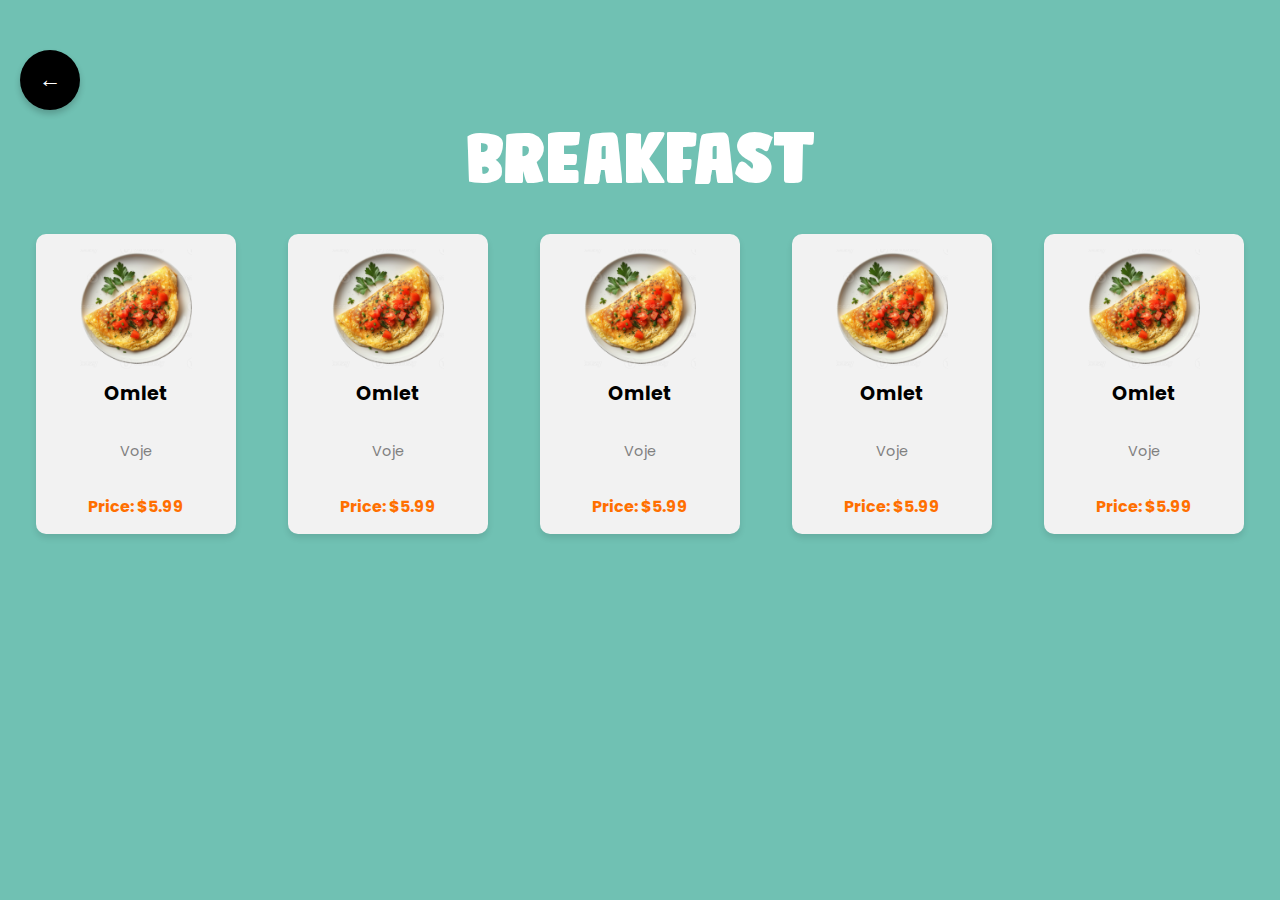
<file: pages/breakfast.html>
<!DOCTYPE html>
<html lang="en">

<head>
    <meta charset="UTF-8">
    <meta name="viewport" content="width=device-width, initial-scale=1.0">
    <title>Menu Grid</title>
    <link href="https://fonts.googleapis.com/css2?family=Poppins:wght@400;600;700&display=swap" rel="stylesheet">
    <link rel="stylesheet" href="/style/breakfast.css">

</head>

<body>
    <section class="menu-grid">
        <a href="/index.html#breakfast" class="back-button">
            <span>&larr;</span>
        </a>

        <h1 class="menu-title">Breakfast</h1>
        <div class="grid-container">
            <div class="grid-item">
                <img src="/assets/omlet.png" alt="Pasta">
                <div class="item-info">
                    <h2>Omlet</h2>
                    <p>Voje</p>
                    <span class="price">Price: $5.99</span>
                </div>
            </div>
            <div class="grid-item">
                <img src="/assets/omlet.png" alt="Pasta">
                <div class="item-info">
                    <h2>Omlet</h2>
                    <p>Voje</p>
                    <span class="price">Price: $5.99</span>
                </div>
            </div>
            <div class="grid-item">
                <img src="/assets/omlet.png" alt="Pasta">
                <div class="item-info">
                    <h2>Omlet</h2>
                    <p>Voje</p>
                    <span class="price">Price: $5.99</span>
                </div>
            </div>
            <div class="grid-item">
                <img src="/assets/omlet.png" alt="Pasta">
                <div class="item-info">
                    <h2>Omlet</h2>
                    <p>Voje</p>
                    <span class="price">Price: $5.99</span>
                </div>
            </div>
            <div class="grid-item">
                <img src="/assets/omlet.png" alt="Pasta">
                <div class="item-info">
                    <h2>Omlet</h2>
                    <p>Voje</p>
                    <span class="price">Price: $5.99</span>
                </div>
            </div>



        </div>
    </section>
</body>

</html>
</file>
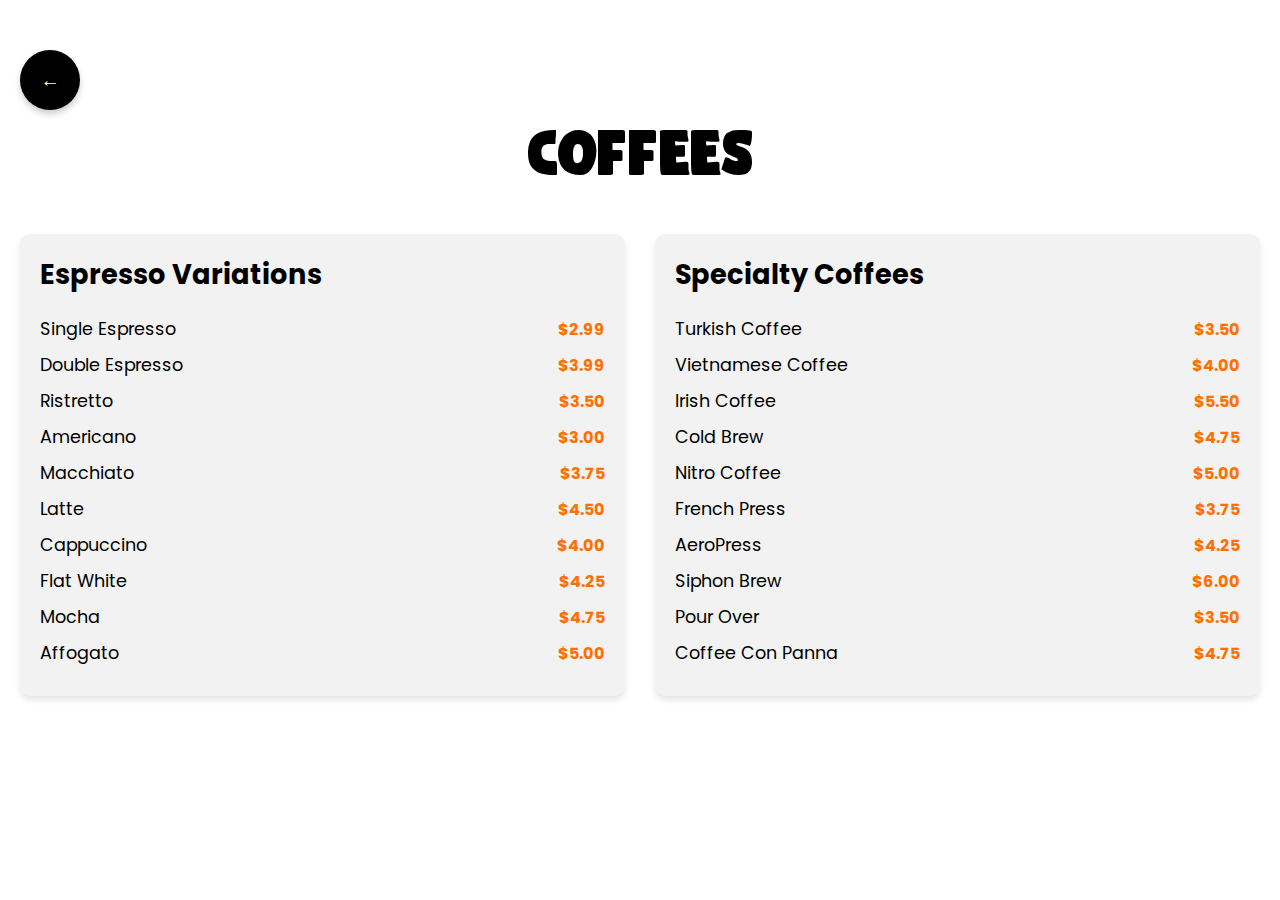
<file: pages/coffees.html>
<!DOCTYPE html>
<html lang="en">

<head>
    <meta charset="UTF-8">
    <meta name="viewport" content="width=device-width, initial-scale=1.0">
    <title>Coffees</title>
    <link href="https://fonts.googleapis.com/css2?family=Poppins:wght@400;600;700&display=swap" rel="stylesheet">
    <link rel="stylesheet" href="/style/coffees.css">
</head>

<body>
    <section class="menu-grid">
        <a href="/index.html#coffees" class="back-button">
            <span>&larr;</span>
        </a>

        <h1 class="menu-title">Coffees</h1>
        <div class="grid-container">
            <div class="grid-item">
                <h2>Espresso Variations</h2>
                <ul>
                    <li>Single Espresso <span class="price">$2.99</span></li>
                    <li>Double Espresso <span class="price">$3.99</span></li>
                    <li>Ristretto <span class="price">$3.50</span></li>
                    <li>Americano <span class="price">$3.00</span></li>
                    <li>Macchiato <span class="price">$3.75</span></li>
                    <li>Latte <span class="price">$4.50</span></li>
                    <li>Cappuccino <span class="price">$4.00</span></li>
                    <li>Flat White <span class="price">$4.25</span></li>
                    <li>Mocha <span class="price">$4.75</span></li>
                    <li>Affogato <span class="price">$5.00</span></li>
                </ul>
            </div>
            <div class="grid-item">
                <h2>Specialty Coffees</h2>
                <ul>
                    <li>Turkish Coffee <span class="price">$3.50</span></li>
                    <li>Vietnamese Coffee <span class="price">$4.00</span></li>
                    <li>Irish Coffee <span class="price">$5.50</span></li>
                    <li>Cold Brew <span class="price">$4.75</span></li>
                    <li>Nitro Coffee <span class="price">$5.00</span></li>
                    <li>French Press <span class="price">$3.75</span></li>
                    <li>AeroPress <span class="price">$4.25</span></li>
                    <li>Siphon Brew <span class="price">$6.00</span></li>
                    <li>Pour Over <span class="price">$3.50</span></li>
                    <li>Coffee Con Panna <span class="price">$4.75</span></li>
                </ul>
            </div>
        </div>
    </section>
</body>

</html>
</file>
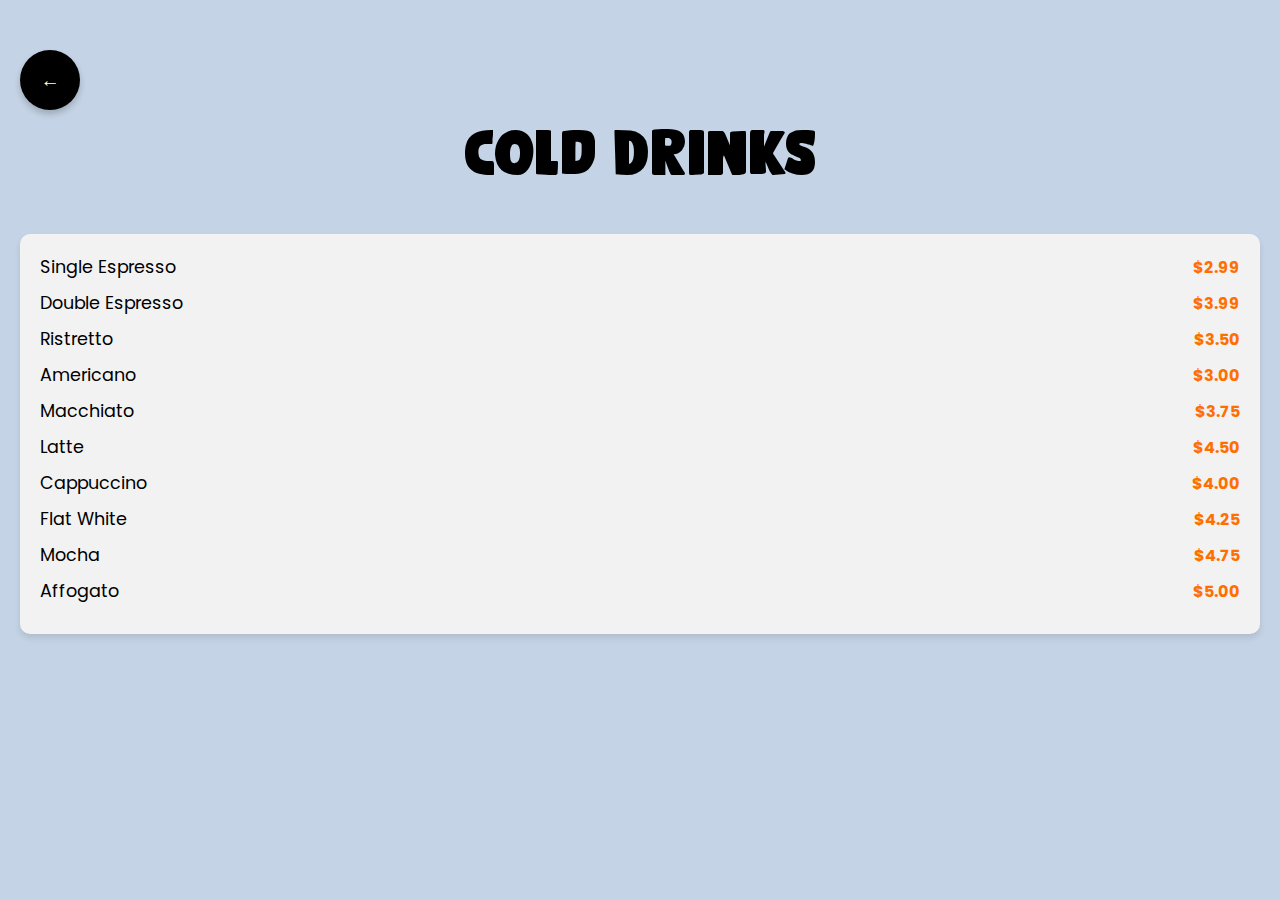
<file: pages/cold-drinks.html>
<!DOCTYPE html>
<html lang="en">

<head>
    <meta charset="UTF-8">
    <meta name="viewport" content="width=device-width, initial-scale=1.0">
    <title>Menu Grid</title>
    <link href="https://fonts.googleapis.com/css2?family=Poppins:wght@400;600;700&display=swap" rel="stylesheet">
    <link rel="stylesheet" href="/style/coffees.css">

</head>

<body style="background-color: #C4D3E5;">
    <section class="menu-grid">
        <a href="/pages/drinks-selection.html" class="back-button">
            <span>&larr;</span>
        </a>

        <h1 class="menu-title">Cold Drinks</h1>
        <div class="grid-container">
            <div class="grid-item">
                <ul>
                    <li>Single Espresso <span class="price">$2.99</span></li>
                    <li>Double Espresso <span class="price">$3.99</span></li>
                    <li>Ristretto <span class="price">$3.50</span></li>
                    <li>Americano <span class="price">$3.00</span></li>
                    <li>Macchiato <span class="price">$3.75</span></li>
                    <li>Latte <span class="price">$4.50</span></li>
                    <li>Cappuccino <span class="price">$4.00</span></li>
                    <li>Flat White <span class="price">$4.25</span></li>
                    <li>Mocha <span class="price">$4.75</span></li>
                    <li>Affogato <span class="price">$5.00</span></li>
                </ul>
            </div>
        </div>
    </section>
</body>

</html>
</file>
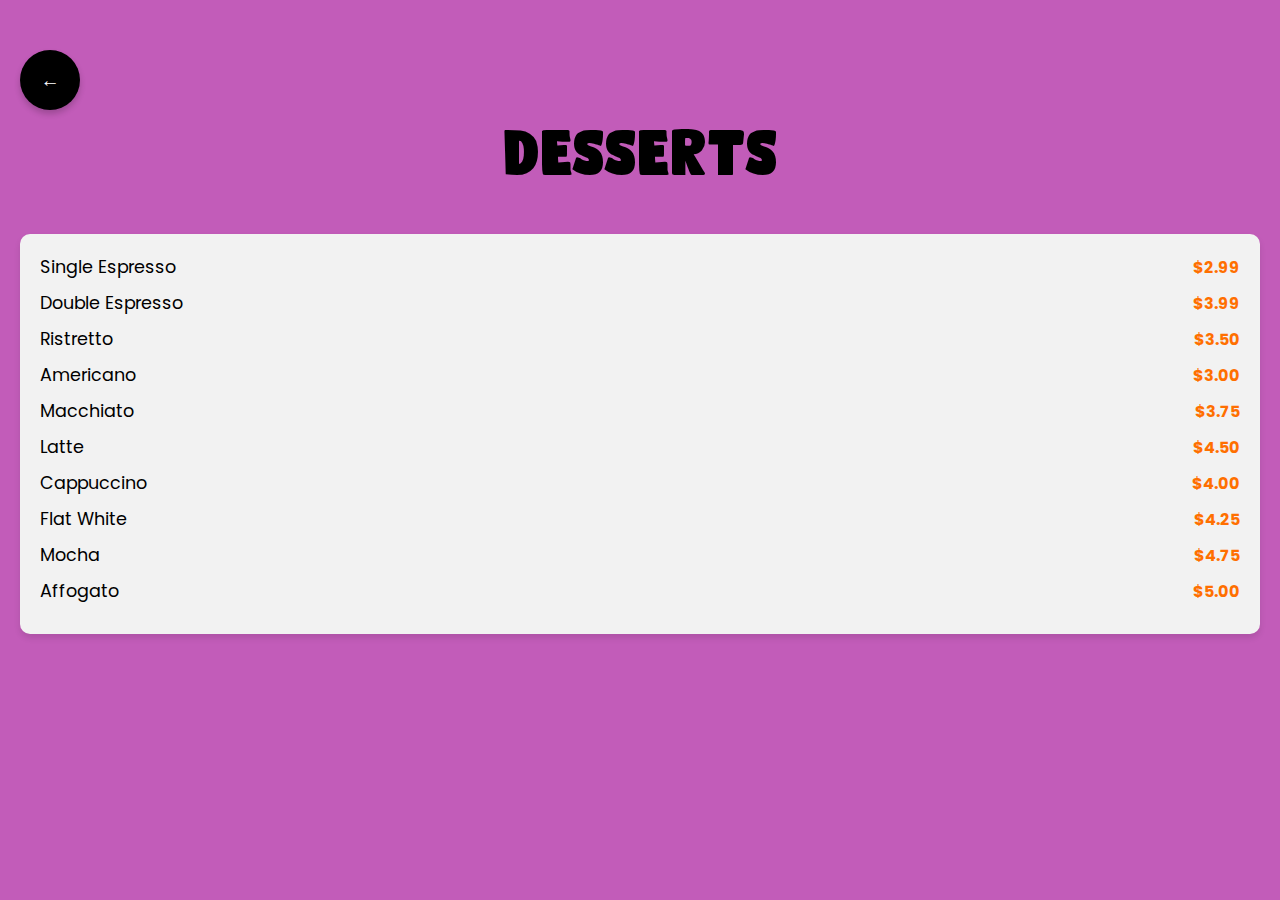
<file: pages/desserts.html>
<!DOCTYPE html>
<html lang="en">

<head>
    <meta charset="UTF-8">
    <meta name="viewport" content="width=device-width, initial-scale=1.0">
    <title>Menu Grid</title>
    <link href="https://fonts.googleapis.com/css2?family=Poppins:wght@400;600;700&display=swap" rel="stylesheet">
    <link rel="stylesheet" href="/style/coffees.css">

</head>

<body style="background-color: #c25cb9;">
    <section class="menu-grid">
        <a href="/index.html#coffees" class="back-button">
            <span>&larr;</span>
        </a>

        <h1 class="menu-title">Desserts</h1>
        <div class="grid-container">
            <div class="grid-item">
                <ul>
                    <li>Single Espresso <span class="price">$2.99</span></li>
                    <li>Double Espresso <span class="price">$3.99</span></li>
                    <li>Ristretto <span class="price">$3.50</span></li>
                    <li>Americano <span class="price">$3.00</span></li>
                    <li>Macchiato <span class="price">$3.75</span></li>
                    <li>Latte <span class="price">$4.50</span></li>
                    <li>Cappuccino <span class="price">$4.00</span></li>
                    <li>Flat White <span class="price">$4.25</span></li>
                    <li>Mocha <span class="price">$4.75</span></li>
                    <li>Affogato <span class="price">$5.00</span></li>
                </ul>
            </div>
        </div>
    </section>
</body>

</html>
</file>
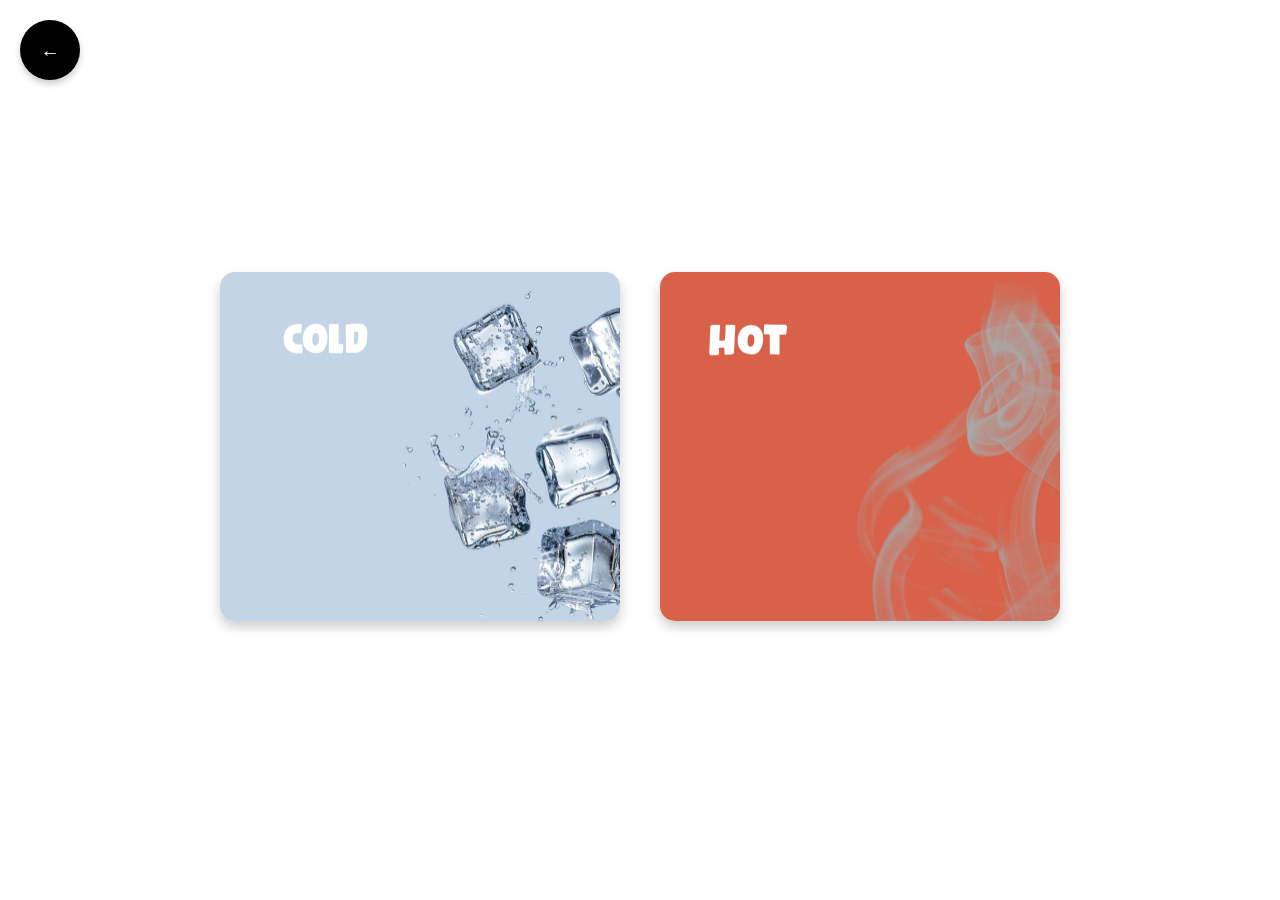
<file: pages/drinks-selection.html>
<!DOCTYPE html>
<html lang="en">

<head>
    <meta charset="UTF-8">
    <meta name="viewport" content="width=device-width, initial-scale=1.0">
    <title>Drinks Selection</title>
    <link href="https://fonts.googleapis.com/css2?family=Poppins:wght@400;600;700&display=swap" rel="stylesheet">
    <link rel="stylesheet" href="/style/selection.css">
</head>

<body>
    <section class="menu-grid">
        <a href="/index.html#drinks" class="back-button">
            <span>&larr;</span>
        </a>
        <div class="grid-container">
            <div class="grid-item">
                <a href="/pages/cold-drinks.html">
                    <img src="/assets/colddrinks.jpg" alt="Cold Drinks">
                </a>
            </div>
            <div class="grid-item">
                <a href="/pages/hot-drinks.html">
                    <img src="/assets/hotdrinks.jpg" alt="Hot Drinks">
                </a>
            </div>
        </div>
    </section>
</body>

</html>
</file>
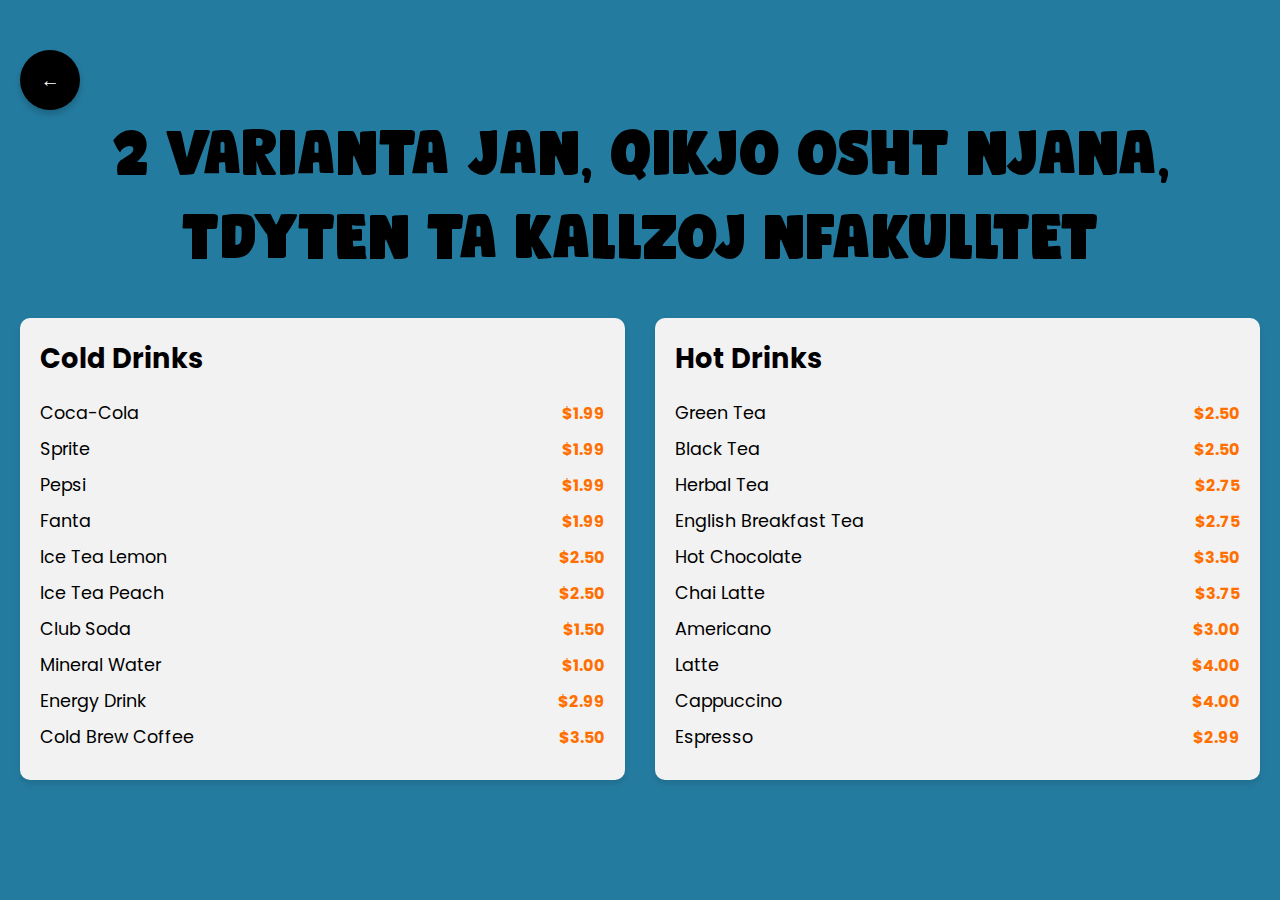
<file: pages/drinks.html>
<!DOCTYPE html>
<html lang="en">

<head>
    <meta charset="UTF-8">
    <meta name="viewport" content="width=device-width, initial-scale=1.0">
    <title>Coffees</title>
    <link href="https://fonts.googleapis.com/css2?family=Poppins:wght@400;600;700&display=swap" rel="stylesheet">
    <link rel="stylesheet" href="/style/drinkss.css">
</head>

<body>
    <section class="menu-grid">
        <a href="/index.html#coffees" class="back-button">
            <span>&larr;</span>
        </a>

        <h1 class="menu-title">2 Varianta jan, qikjo osht njana, tdyten ta kallzoj nfakulltet</h1>
        <div class="grid-container">
            <!-- Cold Drinks Section -->
            <div class="grid-item">
                <h2>Cold Drinks</h2>
                <ul>
                    <li>Coca-Cola <span class="price">$1.99</span></li>
                    <li>Sprite <span class="price">$1.99</span></li>
                    <li>Pepsi <span class="price">$1.99</span></li>
                    <li>Fanta <span class="price">$1.99</span></li>
                    <li>Ice Tea Lemon <span class="price">$2.50</span></li>
                    <li>Ice Tea Peach <span class="price">$2.50</span></li>
                    <li>Club Soda <span class="price">$1.50</span></li>
                    <li>Mineral Water <span class="price">$1.00</span></li>
                    <li>Energy Drink <span class="price">$2.99</span></li>
                    <li>Cold Brew Coffee <span class="price">$3.50</span></li>
                </ul>
            </div>

            <!-- Hot Drinks Section -->
            <div class="grid-item">
                <h2>Hot Drinks</h2>
                <ul>
                    <li>Green Tea <span class="price">$2.50</span></li>
                    <li>Black Tea <span class="price">$2.50</span></li>
                    <li>Herbal Tea <span class="price">$2.75</span></li>
                    <li>English Breakfast Tea <span class="price">$2.75</span></li>
                    <li>Hot Chocolate <span class="price">$3.50</span></li>
                    <li>Chai Latte <span class="price">$3.75</span></li>
                    <li>Americano <span class="price">$3.00</span></li>
                    <li>Latte <span class="price">$4.00</span></li>
                    <li>Cappuccino <span class="price">$4.00</span></li>
                    <li>Espresso <span class="price">$2.99</span></li>
                </ul>
            </div>
        </div>
    </section>
</body>

</html>
</file>
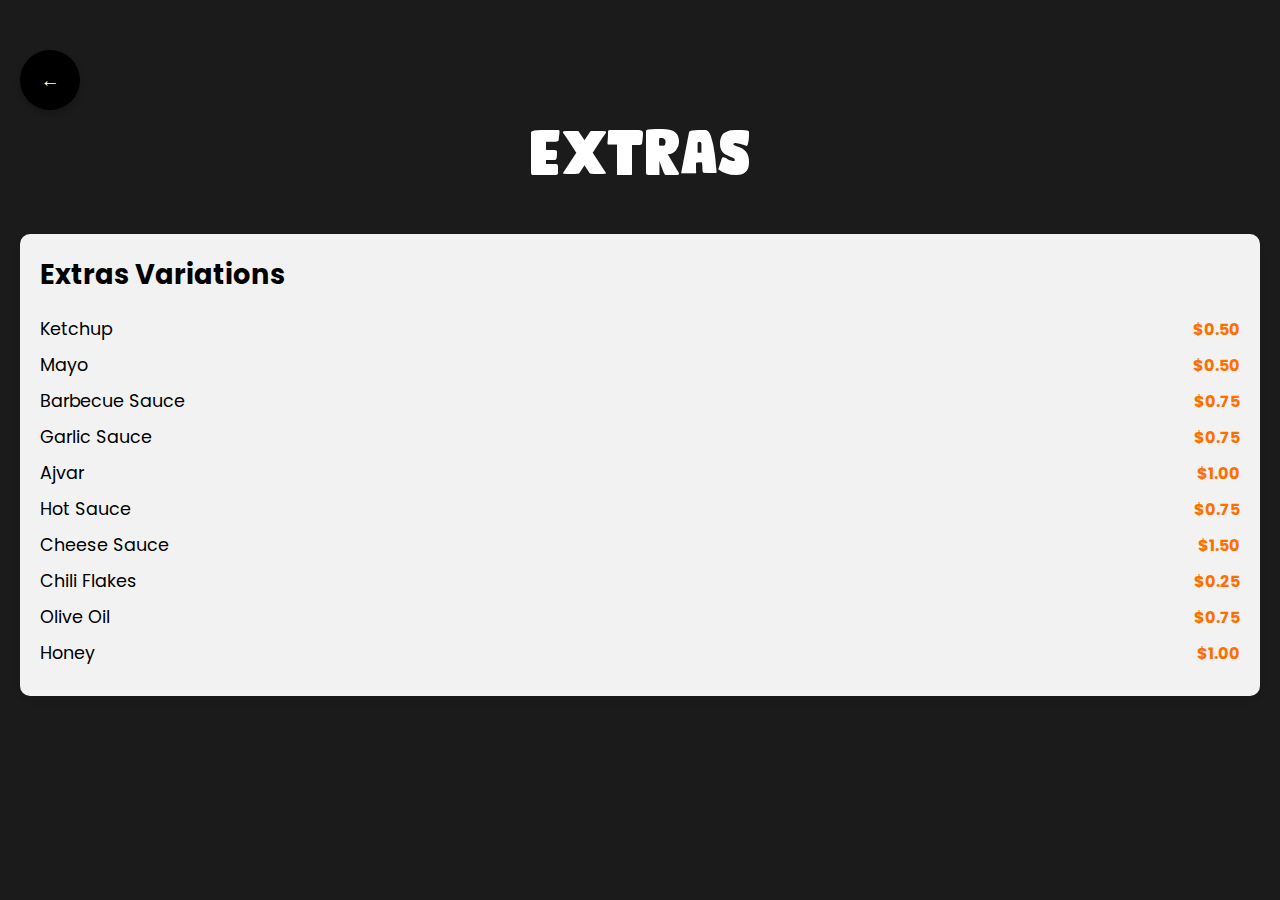
<file: pages/extras.html>
<!DOCTYPE html>
<html lang="en">

<head>
    <meta charset="UTF-8">
    <meta name="viewport" content="width=device-width, initial-scale=1.0">
    <title>Menu Grid</title>
    <link href="https://fonts.googleapis.com/css2?family=Poppins:wght@400;600;700&display=swap" rel="stylesheet">
    <link rel="stylesheet" href="/style/extras.css">

</head>

<body>
    <section class="menu-grid">
        <a href="/index.html#extras" class="back-button">
            <span>&larr;</span>
        </a>

        <h1 class="menu-title">Extras</h1>
        <div class="grid-container">
            <div class="grid-item">
                <h2>Extras Variations</h2>
                <ul>
                    <li>Ketchup <span class="price">$0.50</span></li>
                    <li>Mayo <span class="price">$0.50</span></li>
                    <li>Barbecue Sauce <span class="price">$0.75</span></li>
                    <li>Garlic Sauce <span class="price">$0.75</span></li>
                    <li>Ajvar <span class="price">$1.00</span></li>
                    <li>Hot Sauce <span class="price">$0.75</span></li>
                    <li>Cheese Sauce <span class="price">$1.50</span></li>
                    <li>Chili Flakes <span class="price">$0.25</span></li>
                    <li>Olive Oil <span class="price">$0.75</span></li>
                    <li>Honey <span class="price">$1.00</span></li>
                </ul>
            </div>
        </div>

    </section>
</body>

</html>
</file>
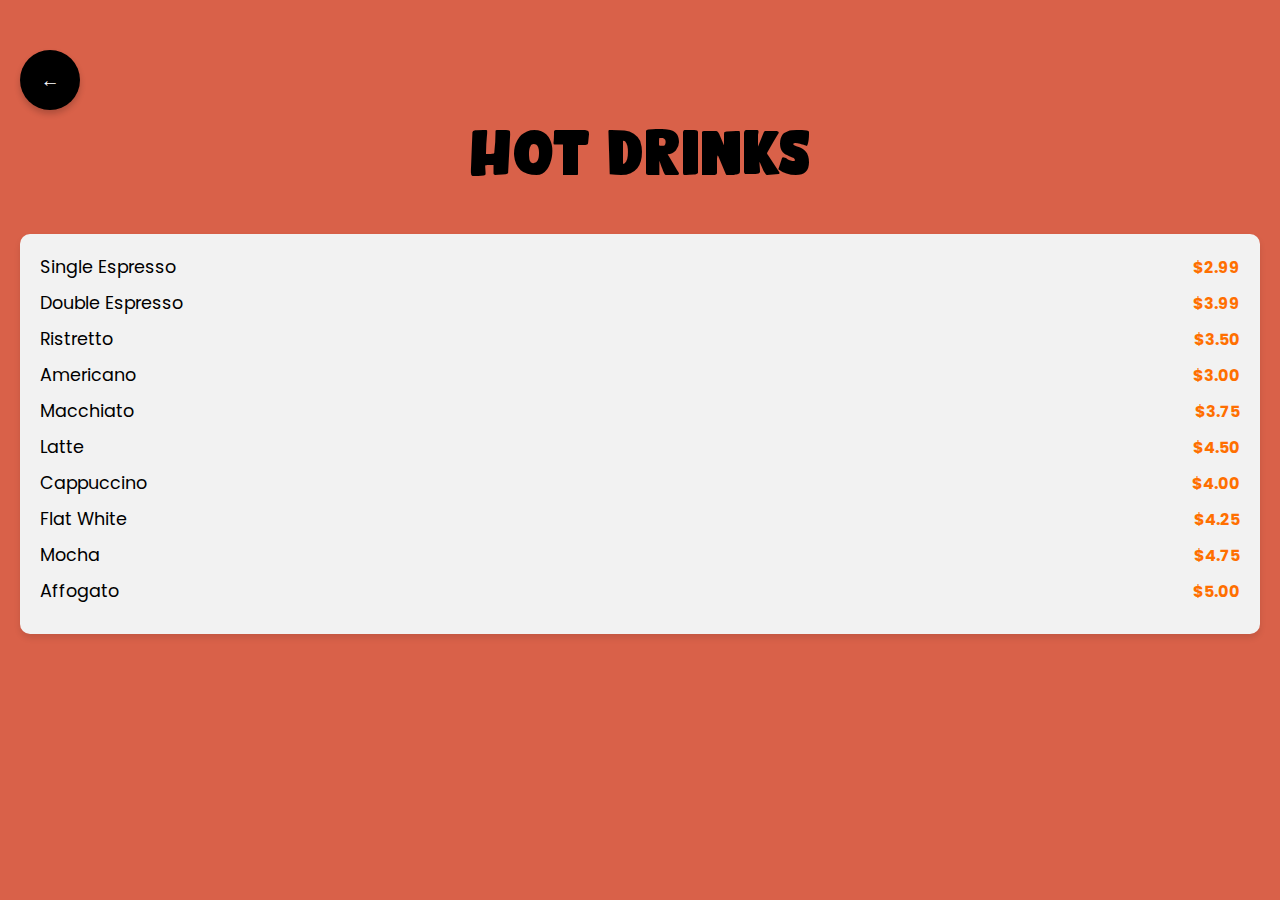
<file: pages/hot-drinks.html>
<!DOCTYPE html>
<html lang="en">

<head>
    <meta charset="UTF-8">
    <meta name="viewport" content="width=device-width, initial-scale=1.0">
    <title>Menu Grid</title>
    <link href="https://fonts.googleapis.com/css2?family=Poppins:wght@400;600;700&display=swap" rel="stylesheet">
    <link rel="stylesheet" href="/style/coffees.css">

</head>

<body style="background-color: #D96149;">
    <section class="menu-grid">
        <a href="/pages/drinks-selection.html" class="back-button">
            <span>&larr;</span>
        </a>

        <h1 class="menu-title">Hot Drinks</h1>
        <div class="grid-container">
            <div class="grid-item">
                <ul>
                    <li>Single Espresso <span class="price">$2.99</span></li>
                    <li>Double Espresso <span class="price">$3.99</span></li>
                    <li>Ristretto <span class="price">$3.50</span></li>
                    <li>Americano <span class="price">$3.00</span></li>
                    <li>Macchiato <span class="price">$3.75</span></li>
                    <li>Latte <span class="price">$4.50</span></li>
                    <li>Cappuccino <span class="price">$4.00</span></li>
                    <li>Flat White <span class="price">$4.25</span></li>
                    <li>Mocha <span class="price">$4.75</span></li>
                    <li>Affogato <span class="price">$5.00</span></li>
                </ul>
            </div>
        </div>
    </section>
</body>

</html>
</file>
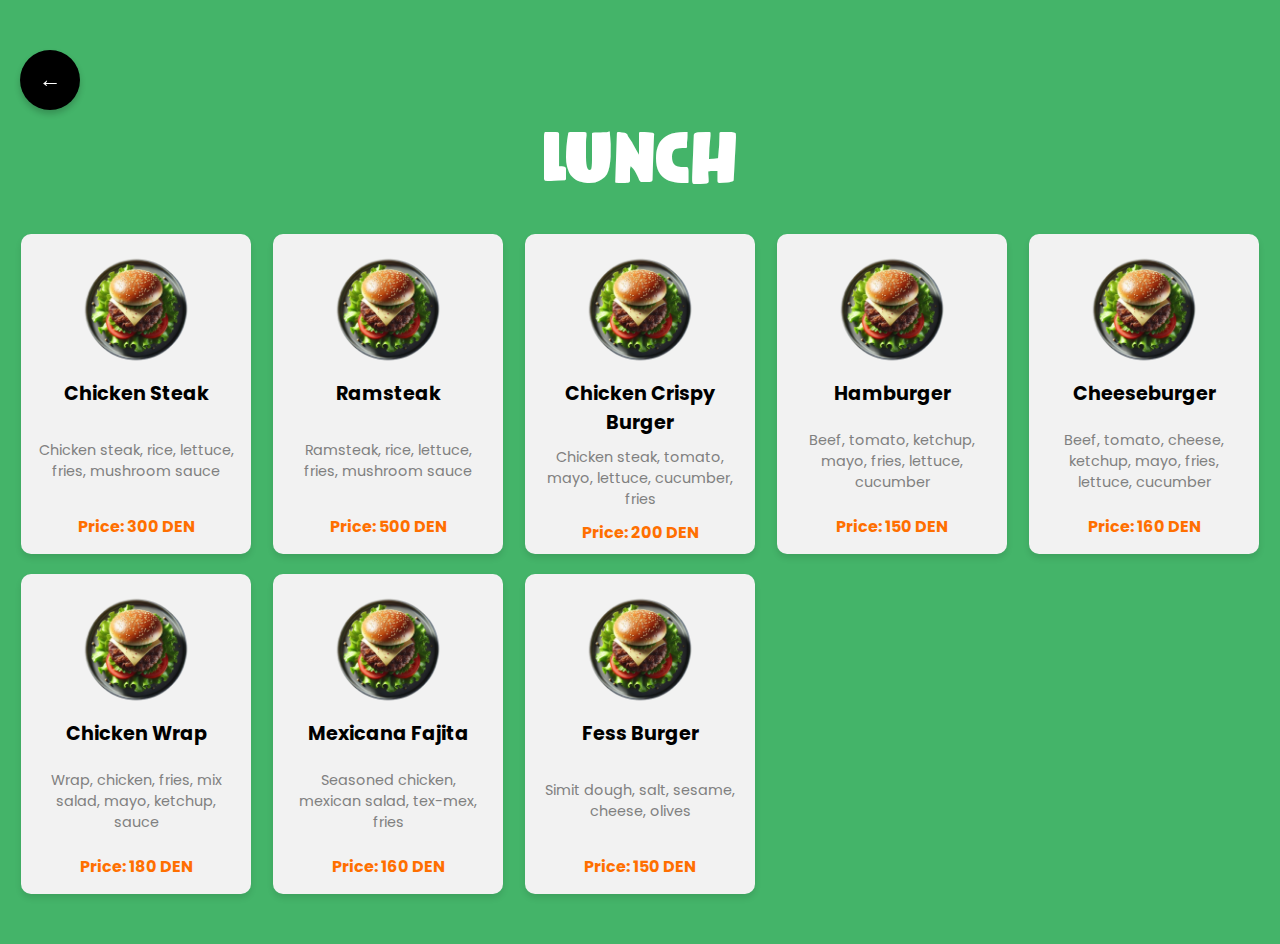
<file: pages/lunch.html>
<!DOCTYPE html>
<html lang="en">

<head>
    <meta charset="UTF-8">
    <meta name="viewport" content="width=device-width, initial-scale=1.0">
    <title>Menu Grid</title>
    <link href="https://fonts.googleapis.com/css2?family=Poppins:wght@400;600;700&display=swap" rel="stylesheet">
    <link rel="stylesheet" href="/style/lunch.css">

</head>

<body>
    <section class="menu-grid">
        <a href="/index.html#lunch" class="back-button">
            <span>&larr;</span>
        </a>
        <h1 class="menu-title">Lunch</h1>
        <div class="grid-container">
            <div class="grid-item">
                <img src="/assets/exburger.png" alt="Pasta">
                <div class="item-info">
                    <h2>Chicken Steak</h2>
                    <p>Chicken steak, rice, lettuce, fries, mushroom sauce</p>
                    <span class="price">Price: 300 DEN</span>
                </div>
            </div>
            <div class="grid-item">
                <img src="/assets/exburger.png" alt="Pasta">
                <div class="item-info">
                    <h2>Ramsteak</h2>
                    <p>Ramsteak, rice, lettuce, fries, mushroom sauce</p>
                    <span class="price">Price: 500 DEN</span>
                </div>
            </div>
            <div class="grid-item">
                <img src="/assets/exburger.png" alt="Pasta">
                <div class="item-info">
                    <h2>Chicken Crispy Burger</h2>
                    <p>Chicken steak, tomato, mayo, lettuce, cucumber, fries</p>
                    <span class="price">Price: 200 DEN</span>
                </div>
            </div>
            <div class="grid-item">
                <img src="/assets/exburger.png" alt="Pasta">
                <div class="item-info">
                    <h2>Hamburger</h2>
                    <p>Beef, tomato, ketchup, mayo, fries, lettuce, cucumber</p>
                    <span class="price">Price: 150 DEN</span>
                </div>
            </div>
            <div class="grid-item">
                <img src="/assets/exburger.png" alt="Pasta">
                <div class="item-info">
                    <h2>Cheeseburger</h2>
                    <p>Beef, tomato, cheese, ketchup, mayo, fries, lettuce, cucumber</p>
                    <span class="price">Price: 160 DEN</span>
                </div>
            </div>
            <div class="grid-item">
                <img src="/assets/exburger.png" alt="Pasta">
                <div class="item-info">
                    <h2>Chicken Wrap</h2>
                    <p>Wrap, chicken, fries, mix salad, mayo, ketchup, sauce</p>
                    <span class="price">Price: 180 DEN</span>
                </div>
            </div>
            <div class="grid-item">
                <img src="/assets/exburger.png" alt="Pasta">
                <div class="item-info">
                    <h2>Mexicana Fajita</h2>
                    <p>Seasoned chicken, mexican salad, tex-mex, fries</p>
                    <span class="price">Price: 160 DEN</span>
                </div>
            </div>
            <div class="grid-item">
                <img src="/assets/exburger.png" alt="Pasta">
                <div class="item-info">
                    <h2>Fess Burger</h2>
                    <p>Simit dough, salt, sesame, cheese, olives</p>
                    <span class="price">Price: 150 DEN</span>
                </div>
            </div>



        </div>
    </section>
</body>

</html>
</file>
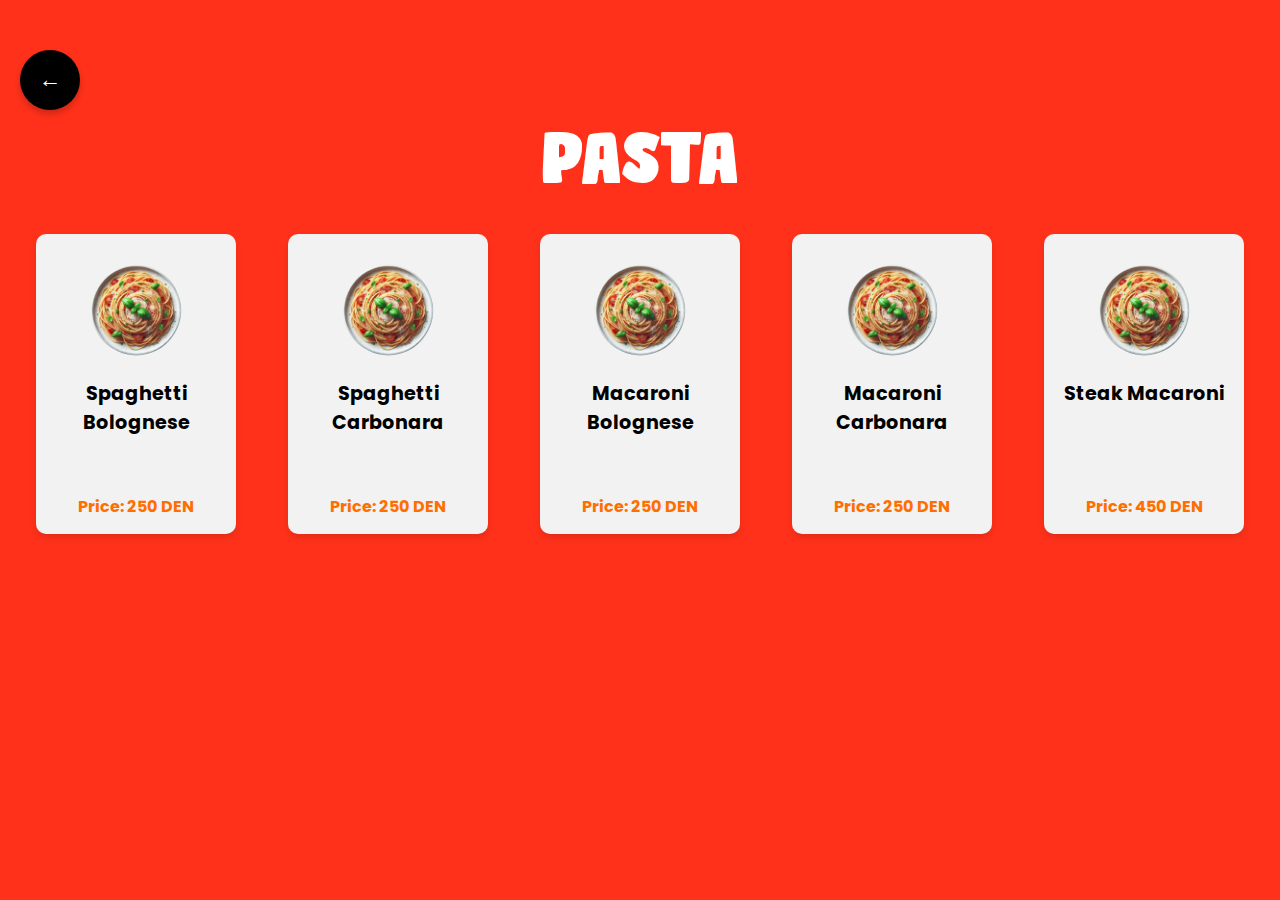
<file: pages/pasta.html>
<!DOCTYPE html>
<html lang="en">

<head>
    <meta charset="UTF-8">
    <meta name="viewport" content="width=device-width, initial-scale=1.0">
    <title>Menu Grid</title>
    <link href="https://fonts.googleapis.com/css2?family=Poppins:wght@400;600;700&display=swap" rel="stylesheet">
    <link rel="stylesheet" href="/style/pasta.css">
</head>

<body>
    <section class="menu-grid">
        <a href="/index.html#pasta" class="back-button">
            <span>&larr;</span>
        </a>

        <h1 class="menu-title">Pasta</h1>
        <div class="grid-container">
            <div class="grid-item">
                <img src="/assets/expasta.png" alt="Pasta">
                <div class="item-info">
                    <h2>Spaghetti Bolognese</h2>
                    <p></p>
                    <span class="price">Price: 250 DEN</span>
                </div>
            </div>
            <div class="grid-item">
                <img src="/assets/expasta.png" alt="Pasta">
                <div class="item-info">
                    <h2>Spaghetti Carbonara</h2>
                    <p></p>
                    <span class="price">Price: 250 DEN</span>
                </div>
            </div>
            <div class="grid-item">
                <img src="/assets/expasta.png" alt="Pasta">
                <div class="item-info">
                    <h2>Macaroni Bolognese</h2>
                    <p></p>
                    <span class="price">Price: 250 DEN</span>
                </div>
            </div>
            <div class="grid-item">
                <img src="/assets/expasta.png" alt="Pasta">
                <div class="item-info">
                    <h2>Macaroni Carbonara</h2>
                    <p></p>
                    <span class="price">Price: 250 DEN</span>
                </div>
            </div>
            <div class="grid-item">
                <img src="/assets/expasta.png" alt="Pasta">
                <div class="item-info">
                    <h2>Steak Macaroni</h2>
                    <p></p>
                    <span class="price">Price: 450 DEN</span>
                </div>
            </div>



        </div>
    </section>
</body>

</html>
</file>
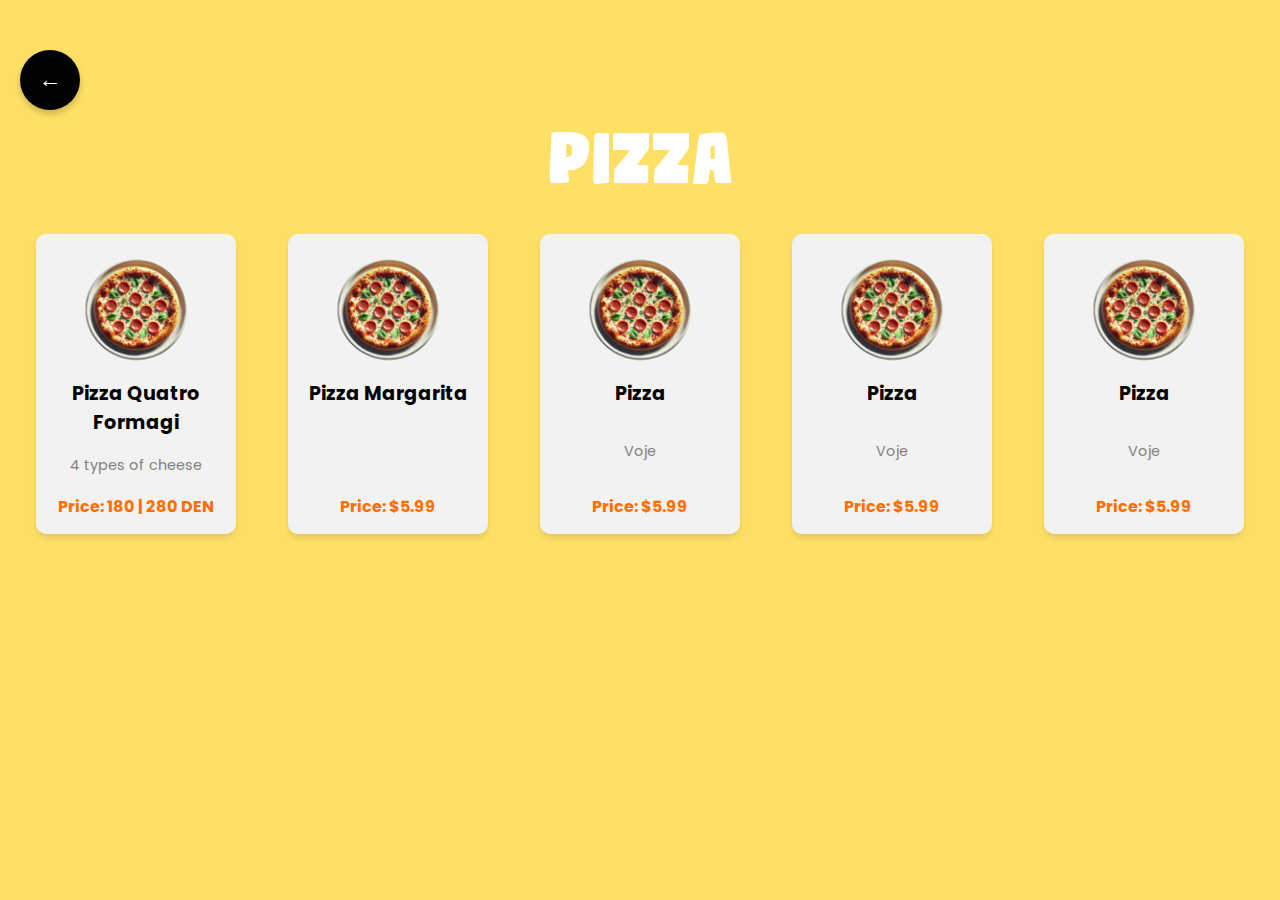
<file: pages/pizza.html>
<!DOCTYPE html>
<html lang="en">

<head>
    <meta charset="UTF-8">
    <meta name="viewport" content="width=device-width, initial-scale=1.0">
    <title>Menu Grid</title>
    <link href="https://fonts.googleapis.com/css2?family=Poppins:wght@400;600;700&display=swap" rel="stylesheet">
    <link rel="stylesheet" href="/style/pizza.css">

</head>

<body>
    <section class="menu-grid">
        <a href="/index.html#pizza" class="back-button">
            <span>&larr;</span>
        </a>

        <h1 class="menu-title">Pizza</h1>
        <div class="grid-container">
            <div class="grid-item">
                <img src="/assets/expizza.png" alt="Pasta">
                <div class="item-info">
                    <h2>Pizza Quatro Formagi</h2>
                    <p>4 types of cheese</p>
                    <span class="price">Price: 180 | 280 DEN</span>
                </div>
            </div>
            <div class="grid-item">
                <img src="/assets/expizza.png" alt="Pasta">
                <div class="item-info">
                    <h2>Pizza Margarita</h2>
                    <p></p>
                    <span class="price">Price: $5.99</span>
                </div>
            </div>
            <div class="grid-item">
                <img src="/assets/expizza.png" alt="Pasta">
                <div class="item-info">
                    <h2>Pizza</h2>
                    <p>Voje</p>
                    <span class="price">Price: $5.99</span>
                </div>
            </div>
            <div class="grid-item">
                <img src="/assets/expizza.png" alt="Pasta">
                <div class="item-info">
                    <h2>Pizza</h2>
                    <p>Voje</p>
                    <span class="price">Price: $5.99</span>
                </div>
            </div>
            <div class="grid-item">
                <img src="/assets/expizza.png" alt="Pasta">
                <div class="item-info">
                    <h2>Pizza</h2>
                    <p>Voje</p>
                    <span class="price">Price: $5.99</span>
                </div>
            </div>


        </div>
    </section>
</body>

</html>
</file>
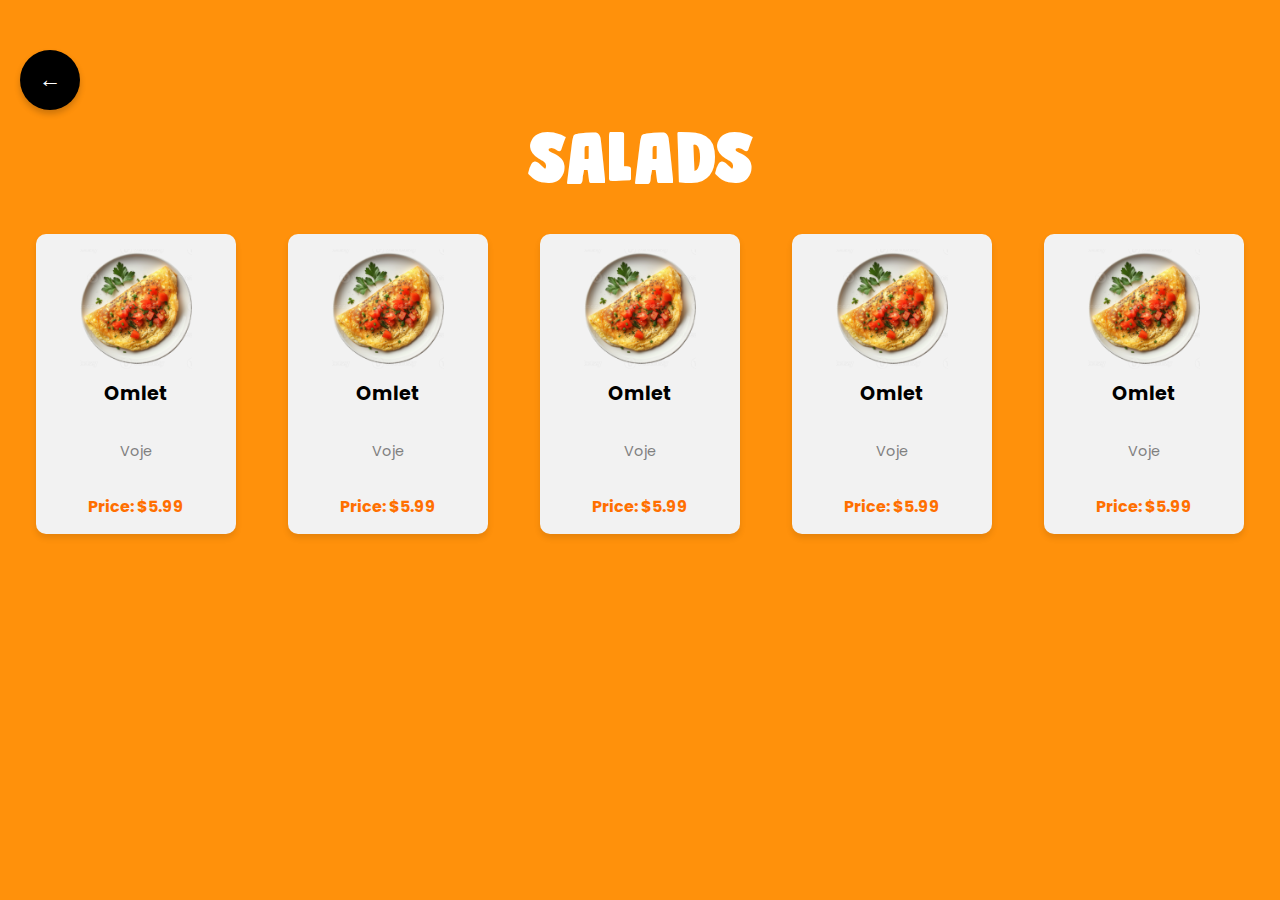
<file: pages/salads.html>
<!DOCTYPE html>
<html lang="en">

<head>
    <meta charset="UTF-8">
    <meta name="viewport" content="width=device-width, initial-scale=1.0">
    <title>Menu Grid</title>
    <link href="https://fonts.googleapis.com/css2?family=Poppins:wght@400;600;700&display=swap" rel="stylesheet">
    <link rel="stylesheet" href="/style/salads.css">

</head>

<body>
    <section class="menu-grid">
        <a href="/index.html#salads" class="back-button">
            <span>&larr;</span>
        </a>

        <h1 class="menu-title">Salads</h1>
        <div class="grid-container">
            <div class="grid-item">
                <img src="/assets/omlet.png" alt="Pasta">
                <div class="item-info">
                    <h2>Omlet</h2>
                    <p>Voje</p>
                    <span class="price">Price: $5.99</span>
                </div>
            </div>
            <div class="grid-item">
                <img src="/assets/omlet.png" alt="Pasta">
                <div class="item-info">
                    <h2>Omlet</h2>
                    <p>Voje</p>
                    <span class="price">Price: $5.99</span>
                </div>
            </div>
            <div class="grid-item">
                <img src="/assets/omlet.png" alt="Pasta">
                <div class="item-info">
                    <h2>Omlet</h2>
                    <p>Voje</p>
                    <span class="price">Price: $5.99</span>
                </div>
            </div>
            <div class="grid-item">
                <img src="/assets/omlet.png" alt="Pasta">
                <div class="item-info">
                    <h2>Omlet</h2>
                    <p>Voje</p>
                    <span class="price">Price: $5.99</span>
                </div>
            </div>
            <div class="grid-item">
                <img src="/assets/omlet.png" alt="Pasta">
                <div class="item-info">
                    <h2>Omlet</h2>
                    <p>Voje</p>
                    <span class="price">Price: $5.99</span>
                </div>
            </div>



        </div>
    </section>
</body>

</html>
</file>
<file: style/breakfast.css>
@import url("https://fonts.googleapis.com/css2?family=Damion&family=Mynerve&family=Poppins:ital,wght@0,100;0,200;0,300;0,400;0,500;0,600;0,700;0,800;0,900&display=swap");

@font-face {
  font-family: "Bumper Sticker DEMO";
  src: url("/fonts/BumperStickerDEMO-Regular.woff2") format("woff2"),
    url("/fonts/BumperStickerDEMO-Regular.woff") format("woff");
  font-weight: normal;
  font-style: normal;
}

/* General Reset */
* {
  margin: 0;
  padding: 0;
  box-sizing: border-box;
}

body {
  background-color: #70c1b3;
  color: black;
  overflow-x: hidden;
}

/* Menu Grid Section */
.menu-grid {
  background-color: #70c1b3; /* Background color of the section */
  padding: 50px 20px;
}
.back-button {
  position: sticky; /* Makes it stick while scrolling */
  top: 20px; /* Keeps it 20px from the top */
  left: 20px; /* Keeps it 20px from the left */
  z-index: 1000; /* Ensures it stays above other elements */
  display: flex;
  align-items: center;
  justify-content: center;
  width: 60px;
  height: 60px;
  background-color: black;
  color: white;
  text-decoration: none;
  font-size: 1.2rem;
  font-weight: bold;
  border-radius: 50%;
  box-shadow: 0 4px 6px rgba(0, 0, 0, 0.2);
  transition: background-color 0.3s ease, transform 0.3s ease;
  line-height: 0;
}

.back-button:hover {
  background-color: #ff6f00;
  transform: scale(1.1);
}
.back-button span {
  font-size: 1.4rem; /* Adjust arrow size if needed */
  line-height: 1; /* Reset line height for proper alignment */
  transform: translateY(0); /* Ensure no vertical offset */
}
.menu-title {
  font-family: "Bumper Sticker DEMO", sans-serif;
  text-align: center;
  font-size: 4.5rem;
  font-weight: 500;
  color: white;
  margin-bottom: 30px;
  text-transform: uppercase;
}

.grid-container {
  display: grid;
  grid-template-columns: repeat(
    auto-fit,
    minmax(200px, 1fr)
  ); /* Responsive grid */
  gap: 20px; /* Space between grid items */
  justify-items: center; /* Center items in their grid cell */
}

.grid-item {
  width: 200px; /* Fixed width */
  height: 300px; /* Fixed height */
  background-color: #f2f2f2; /* Light gray background */
  border-radius: 10px;
  overflow: hidden;
  box-shadow: 0 4px 6px rgba(0, 0, 0, 0.1); /* Subtle shadow */
  text-align: center;
  transition: transform 0.3s ease-in-out, box-shadow 0.3s ease-in-out;
  display: flex;
  flex-direction: column; /* Stack content vertically */
  justify-content: space-between; /* Distribute content evenly */
  padding: 15px;
  box-sizing: border-box; /* Include padding in width and height */
}

.grid-item img {
  width: 100%; /* Adjust image width to container */
  height: auto; /* Maintain aspect ratio */
  max-height: 120px; /* Limit image height */
  object-fit: contain; /* Ensure image stays within bounds */
}

.grid-item .item-info {
  flex-grow: 1; /* Take up remaining space */
  display: flex;
  flex-direction: column;
  justify-content: space-between;
}

.grid-item h2 {
  font-family: "Poppins", sans-serif;
  font-size: 1.2rem;
  font-weight: bold;
  margin: 10px 0;
  color: black;
}

.grid-item p {
  font-family: "Poppins", sans-serif;
  font-size: 0.9rem;
  color: gray;
}

.price {
  font-size: 1rem;
  font-weight: bold;
  color: #ff6f00;
  font-family: "Poppins", sans-serif;
  margin-top: 10px;
}

/* Responsive Design */

/* For tablets and smaller screens */
@media (max-width: 768px) {
  .grid-container {
    grid-template-columns: repeat(2, 1fr); /* Two items per row */
  }

  .grid-item {
    width: 150px; /* Adjust width for smaller screens */
    height: 250px; /* Adjust height for smaller screens */
  }

  .grid-item img {
    max-height: 100px; /* Adjust image size */
  }
}

/* For mobile devices */
@media (max-width: 480px) {
  .menu-title {
    font-size: 2rem;
  }

  .grid-container {
    grid-template-columns: repeat(2, 1fr); /* Still two items per row */
  }

  .grid-item {
    width: 120px; /* Smaller fixed width for mobile */
    height: 200px; /* Smaller fixed height for mobile */
  }

  .grid-item img {
    max-height: 80px; /* Further reduce image size */
  }

  .grid-item h2 {
    font-size: 1rem; /* Reduce font size for smaller screens */
  }

  .price {
    font-size: 0.8rem; /* Reduce price font size */
  }
}
</file>
<file: style/coffees.css>
@import url("https://fonts.googleapis.com/css2?family=Damion&family=Mynerve&family=Poppins:ital,wght@0,100;0,200;0,300;0,400;0,500;0,600;0,700;0,800;0,900&display=swap");
@font-face {
  font-family: "Bumper Sticker DEMO";
  src: url("/fonts/BumperStickerDEMO-Regular.woff2") format("woff2"),
    url("/fonts/BumperStickerDEMO-Regular.woff") format("woff");
  font-weight: normal;
  font-style: normal;
}
/* General Reset */
* {
  margin: 0;
  padding: 0;
  box-sizing: border-box;
}

body {
  background-color: #fff; /* Coffee-like color */
  color: white;
  font-family: "Poppins", sans-serif;
  overflow-x: hidden;
}

.menu-grid {
  padding: 50px 20px;
}

.back-button {
  position: sticky;
  top: 20px;
  left: 20px;
  z-index: 1000;
  display: flex;
  align-items: center;
  justify-content: center;
  width: 60px;
  height: 60px;
  background-color: black;
  color: white;
  text-decoration: none;
  font-size: 1.2rem;
  font-weight: bold;
  border-radius: 50%;
  box-shadow: 0 4px 6px rgba(0, 0, 0, 0.2);
  transition: background-color 0.3s ease, transform 0.3s ease;
}

.back-button:hover {
  background-color: #ff6f00;
  transform: scale(1.1);
}

.menu-title {
    color: black;
  font-family: "Bumper Sticker DEMO", sans-serif;
  text-align: center;
  font-size: 4rem;
  font-weight: 500;
  margin-bottom: 40px;
}

.grid-container {
  display: grid;
  grid-template-columns: repeat(
    auto-fit,
    minmax(300px, 1fr)
  ); /* Larger containers */
  gap: 30px; /* Increased space between rows and columns */
  justify-items: center;
}

.grid-item {
  background-color: #f2f2f2; /* Light gray for contrast */
  border-radius: 10px;
  overflow: hidden;
  box-shadow: 0 4px 6px rgba(0, 0, 0, 0.1);
  text-align: left;
  padding: 20px;
  width: 100%;
  height: auto;
}

.grid-item h2 {
  font-size: 1.7rem; /* Larger heading */
  font-weight: bold;
  margin-bottom: 20px;
  color: black;
}

.grid-item ul {
  list-style: none; /* No bullets */
  padding: 0;
  margin: 0;
  color: #555;
}

.grid-item ul li {
  font-size: 1.1rem;
  margin-bottom: 10px;
  color: black;
  display: flex;
  justify-content: space-between; /* Push price to the far right */
  align-items: center;
}

.grid-item ul li .price {
  font-size: 1rem;
  font-weight: bold;
  color: #ff6f00; /* Highlight prices */
}

/* Responsive Design */
@media (max-width: 768px) {
  .menu-title {
    font-size: 3rem;
  }

  .grid-item h2 {
    font-size: 1.5rem;
  }

  .grid-item ul li {
    font-size: 1rem;
  }
}

@media (max-width: 480px) {
  .menu-title {
    font-size: 2.5rem;
  }

  .grid-item h2 {
    font-size: 1.2rem;
  }

  .grid-item ul li {
    font-size: 0.9rem;
  }

  .grid-item ul li .price {
    font-size: 0.9rem;
  }
}
</file>
<file: style/selection.css>
@import url("https://fonts.googleapis.com/css2?family=Damion&family=Mynerve&family=Poppins:ital,wght@0,100;0,200;0,300;0,400;0,500;0,600;0,700;0,800;0,900&display=swap");

@font-face {
  font-family: "Bumper Sticker DEMO";
  src: url("/fonts/BumperStickerDEMO-Regular.woff2") format("woff2"),
    url("/fonts/BumperStickerDEMO-Regular.woff") format("woff");
  font-weight: normal;
  font-style: normal;
}
body {
  background-color: white;
  color: black;
  display: flex;
  justify-content: center;
  align-items: center;
  height: 100vh; /* Full screen height */
  margin: 0;
  font-family: "Poppins", sans-serif;
}

.menu-grid {
  text-align: center;
}

.back-button {
  position: absolute;
  top: 20px;
  left: 20px;
  z-index: 1000;
  display: flex;
  align-items: center;
  justify-content: center;
  width: 60px;
  height: 60px;
  background-color: black;
  color: white;
  text-decoration: none;
  font-size: 1.2rem;
  font-weight: bold;
  border-radius: 50%;
  box-shadow: 0 4px 6px rgba(0, 0, 0, 0.2);
  transition: background-color 0.3s ease, transform 0.3s ease;
}

.back-button:hover {
  background-color: #ff6f00;
  transform: scale(1.1);
}
.grid-container {
  display: flex;
  gap: 40px; /* Space between the images */
  justify-content: center;
  align-items: center;
  flex-wrap: wrap; /* Allow items to wrap to the next line */
}

.grid-item img {
  max-width: 400px; /* Adjust size */
  max-height: 400px; /* Adjust size */
  border-radius: 15px; /* Rounded corners */
  box-shadow: 0 6px 12px rgba(0, 0, 0, 0.2);
  transition: transform 0.3s ease-in-out, box-shadow 0.3s ease-in-out;
}

.grid-item img:hover {
  transform: scale(1.1); /* Slight zoom on hover */
  box-shadow: 0 8px 16px rgba(0, 0, 0, 0.3);
}

.grid-item a {
  text-decoration: none;
}

/* Responsive Styles */

/* For tablets and small laptops */
@media (max-width: 768px) {
  .menu-title {
    font-size: 3rem; /* Reduce title size */
  }

  .grid-container {
    gap: 20px; /* Reduce spacing between images */
  }

  .grid-item img {
    max-width: 250px; /* Smaller images */
    max-height: 250px;
  }
}

/* For mobile devices */
@media (max-width: 480px) {
  body {
    flex-direction: column; /* Stack content vertically */
    height: auto; /* Allow content to scroll */
    padding: 20px; /* Add some padding */
    margin-top: 200px;
  }

  .menu-title {
    font-size: 2.5rem; /* Smaller title for mobile */
    margin-top: 20px;
    margin-bottom: 20px;
  }

  .grid-container {
    flex-direction: column; /* Stack images vertically */
    gap: 15px;
  }

  .grid-item img {
    max-width: 200px; /* Further reduce image size */
    max-height: 200px;
  }

  .back-button {
    width: 50px; /* Smaller back button */
    height: 50px;
    font-size: 1rem;
  }
}
</file>
<file: style/drinkss.css>
@import url("https://fonts.googleapis.com/css2?family=Damion&family=Mynerve&family=Poppins:ital,wght@0,100;0,200;0,300;0,400;0,500;0,600;0,700;0,800;0,900&display=swap");
@font-face {
  font-family: "Bumper Sticker DEMO";
  src: url("/fonts/BumperStickerDEMO-Regular.woff2") format("woff2"),
    url("/fonts/BumperStickerDEMO-Regular.woff") format("woff");
  font-weight: normal;
  font-style: normal;
}
/* General Reset */
* {
  margin: 0;
  padding: 0;
  box-sizing: border-box;
}

body {
  background-color: #247ba0; /* Coffee-like color */
  color: black;
  font-family: "Poppins", sans-serif;
  overflow-x: hidden;
}

.menu-grid {
  padding: 50px 20px;
}

.back-button {
  position: sticky;
  top: 20px;
  left: 20px;
  z-index: 1000;
  display: flex;
  align-items: center;
  justify-content: center;
  width: 60px;
  height: 60px;
  background-color: black;
  color: white;
  text-decoration: none;
  font-size: 1.2rem;
  font-weight: bold;
  border-radius: 50%;
  box-shadow: 0 4px 6px rgba(0, 0, 0, 0.2);
  transition: background-color 0.3s ease, transform 0.3s ease;
}

.back-button:hover {
  background-color: #ff6f00;
  transform: scale(1.1);
}

.menu-title {
  color: black;
  font-family: "Bumper Sticker DEMO", sans-serif;
  text-align: center;
  font-size: 4rem;
  font-weight: 500;
  margin-bottom: 40px;
}

.grid-container {
  display: grid;
  grid-template-columns: repeat(
    auto-fit,
    minmax(300px, 1fr)
  ); /* Larger containers */
  gap: 30px; /* Increased space between rows and columns */
  justify-items: center;
}

.grid-item {
  background-color: #f2f2f2; /* Light gray for contrast */
  border-radius: 10px;
  overflow: hidden;
  box-shadow: 0 4px 6px rgba(0, 0, 0, 0.1);
  text-align: left;
  padding: 20px;
  width: 100%;
  height: auto;
}

.grid-item h2 {
  font-size: 1.7rem; /* Larger heading */
  font-weight: bold;
  margin-bottom: 20px;
  color: black;
}

.grid-item ul {
  list-style: none; /* No bullets */
  padding: 0;
  margin: 0;
  color: #555;
}

.grid-item ul li {
  font-size: 1.1rem;
  margin-bottom: 10px;
  color: black;
  display: flex;
  justify-content: space-between; /* Push price to the far right */
  align-items: center;
}

.grid-item ul li .price {
  font-size: 1rem;
  font-weight: bold;
  color: #ff6f00; /* Highlight prices */
}

/* Responsive Design */
@media (max-width: 768px) {
  .menu-title {
    font-size: 3rem;
  }

  .grid-item h2 {
    font-size: 1.5rem;
  }

  .grid-item ul li {
    font-size: 1rem;
  }
}

@media (max-width: 480px) {
  .menu-title {
    font-size: 2.5rem;
  }

  .grid-item h2 {
    font-size: 1.2rem;
  }

  .grid-item ul li {
    font-size: 0.9rem;
  }

  .grid-item ul li .price {
    font-size: 0.9rem;
  }
}
</file>
<file: style/extras.css>
@import url("https://fonts.googleapis.com/css2?family=Damion&family=Mynerve&family=Poppins:ital,wght@0,100;0,200;0,300;0,400;0,500;0,600;0,700;0,800;0,900&display=swap");
@font-face {
  font-family: "Bumper Sticker DEMO";
  src: url("/fonts/BumperStickerDEMO-Regular.woff2") format("woff2"),
    url("/fonts/BumperStickerDEMO-Regular.woff") format("woff");
  font-weight: normal;
  font-style: normal;
}
/* General Reset */
* {
  margin: 0;
  padding: 0;
  box-sizing: border-box;
}

body {
  background-color: #1b1b1b; /* Coffee-like color */
  color: white;
  font-family: "Poppins", sans-serif;
  overflow-x: hidden;
}

.menu-grid {
  padding: 50px 20px;
}

.back-button {
  position: sticky;
  top: 20px;
  left: 20px;
  z-index: 1000;
  display: flex;
  align-items: center;
  justify-content: center;
  width: 60px;
  height: 60px;
  background-color: black;
  color: white;
  text-decoration: none;
  font-size: 1.2rem;
  font-weight: bold;
  border-radius: 50%;
  box-shadow: 0 4px 6px rgba(0, 0, 0, 0.2);
  transition: background-color 0.3s ease, transform 0.3s ease;
}

.back-button:hover {
  background-color: #ff6f00;
  transform: scale(1.1);
}

.menu-title {
  color: white;
  font-family: "Bumper Sticker DEMO", sans-serif;
  text-align: center;
  font-size: 4rem;
  font-weight: 500;
  margin-bottom: 40px;
}

.grid-container {
  display: grid;
  grid-template-columns: repeat(
    auto-fit,
    minmax(300px, 1fr)
  ); /* Larger containers */
  gap: 30px; /* Increased space between rows and columns */
  justify-items: center;
}

.grid-item {
  background-color: #f2f2f2; /* Light gray for contrast */
  border-radius: 10px;
  overflow: hidden;
  box-shadow: 0 4px 6px rgba(0, 0, 0, 0.1);
  text-align: left;
  padding: 20px;
  width: 100%;
  height: auto;
}

.grid-item h2 {
  font-size: 1.7rem; /* Larger heading */
  font-weight: bold;
  margin-bottom: 20px;
  color: black;
}

.grid-item ul {
  list-style: none; /* No bullets */
  padding: 0;
  margin: 0;
  color: #555;
}

.grid-item ul li {
  font-size: 1.1rem;
  margin-bottom: 10px;
  color: black;
  display: flex;
  justify-content: space-between; /* Push price to the far right */
  align-items: center;
}

.grid-item ul li .price {
  font-size: 1rem;
  font-weight: bold;
  color: #ff6f00; /* Highlight prices */
}

/* Responsive Design */
@media (max-width: 768px) {
  .menu-title {
    font-size: 3rem;
  }

  .grid-item h2 {
    font-size: 1.5rem;
  }

  .grid-item ul li {
    font-size: 1rem;
  }
}

@media (max-width: 480px) {
  .menu-title {
    font-size: 2.5rem;
  }

  .grid-item h2 {
    font-size: 1.2rem;
  }

  .grid-item ul li {
    font-size: 0.9rem;
  }

  .grid-item ul li .price {
    font-size: 0.9rem;
  }
}
</file>
<file: style/lunch.css>
@import url("https://fonts.googleapis.com/css2?family=Damion&family=Mynerve&family=Poppins:ital,wght@0,100;0,200;0,300;0,400;0,500;0,600;0,700;0,800;0,900&display=swap");

@font-face {
  font-family: "Bumper Sticker DEMO";
  src: url("/fonts/BumperStickerDEMO-Regular.woff2") format("woff2"),
    url("/fonts/BumperStickerDEMO-Regular.woff") format("woff");
  font-weight: normal;
  font-style: normal;
}

/* General Reset */
* {
  margin: 0;
  padding: 0;
  box-sizing: border-box;
}

body {
  background-color: #44b469;
  color: black;
  overflow-x: hidden;
}

/* Menu Grid Section */
.menu-grid {
  background-color: #44b469; /* Background color of the section */
  padding: 50px 20px;
}
.back-button {
  position: sticky; /* Makes it stick while scrolling */
  top: 20px; /* Keeps it 20px from the top */
  left: 20px; /* Keeps it 20px from the left */
  z-index: 1000; /* Ensures it stays above other elements */
  display: flex;
  align-items: center;
  justify-content: center;
  width: 60px;
  height: 60px;
  background-color: black;
  color: white;
  text-decoration: none;
  font-size: 1.2rem;
  font-weight: bold;
  border-radius: 50%;
  box-shadow: 0 4px 6px rgba(0, 0, 0, 0.2);
  transition: background-color 0.3s ease, transform 0.3s ease;
  line-height: 0;
}

.back-button:hover {
  background-color: #ff6f00;
  transform: scale(1.1);
}
.back-button span {
  font-size: 1.4rem; /* Adjust arrow size if needed */
  line-height: 1; /* Reset line height for proper alignment */
  transform: translateY(0); /* Ensure no vertical offset */
}
.menu-title {
  font-family: "Bumper Sticker DEMO", sans-serif;
  text-align: center;
  font-size: 4.5rem;
  font-weight: 500;
  color: white;
  margin-bottom: 30px;
  text-transform: uppercase;
}

.grid-container {
  display: grid;
  grid-template-columns: repeat(
    auto-fit,
    minmax(200px, 1fr)
  ); /* Responsive grid */
  gap: 20px; /* Space between grid items */
  justify-items: center; /* Center items in their grid cell */
}

.grid-item {
  width: 230px; /* Fixed width */
  height: 320px; /* Fixed height */
  background-color: #f2f2f2; /* Light gray background */
  border-radius: 10px;
  overflow: hidden;
  box-shadow: 0 4px 6px rgba(0, 0, 0, 0.1); /* Subtle shadow */
  text-align: center;
  transition: transform 0.3s ease-in-out, box-shadow 0.3s ease-in-out;
  display: flex;
  flex-direction: column; /* Stack content vertically */
  justify-content: space-between; /* Distribute content evenly */
  padding: 15px;
  box-sizing: border-box; /* Include padding in width and height */
}

.grid-item img {
  width: 100%; /* Adjust image width to container */
  height: auto; /* Maintain aspect ratio */
  max-height: 120px; /* Limit image height */
  object-fit: contain; /* Ensure image stays within bounds */
}

.grid-item .item-info {
  flex-grow: 1; /* Take up remaining space */
  display: flex;
  flex-direction: column;
  justify-content: space-between;
}

.grid-item h2 {
  font-family: "Poppins", sans-serif;
  font-size: 1.2rem;
  font-weight: bold;
  margin: 10px 0;
  color: black;
}

.grid-item p {
  font-family: "Poppins", sans-serif;
  font-size: 0.9rem;
  color: gray;
}

.price {
  font-size: 1rem;
  font-weight: bold;
  color: #ff6f00;
  font-family: "Poppins", sans-serif;
  margin-top: 10px;
}

/* Responsive Design */

/* For tablets and smaller screens */
@media (max-width: 768px) {
  .grid-container {
    grid-template-columns: repeat(2, 1fr); /* Two items per row */
  }

  .grid-item {
    width: 150px; /* Adjust width for smaller screens */
    height: 300px; /* Adjust height for smaller screens */
  }

  .grid-item img {
    max-height: 100px; /* Adjust image size */
  }
}

/* For mobile devices */
@media (max-width: 480px) {
  .menu-title {
    font-size: 2rem;
  }

  .grid-container {
    grid-template-columns: repeat(2, 1fr); /* Still two items per row */
  }

  .grid-item {
    width: 180px; /* Smaller fixed width for mobile */
    height: 300px; /* Smaller fixed height for mobile */
  }

  .grid-item img {
    max-height: 80px; /* Further reduce image size */
  }

  .grid-item h2 {
    font-size: 1rem; /* Reduce font size for smaller screens */
  }

  .price {
    font-size: 0.8rem; /* Reduce price font size */
  }
}
</file>
<file: style/pasta.css>
@import url("https://fonts.googleapis.com/css2?family=Damion&family=Mynerve&family=Poppins:ital,wght@0,100;0,200;0,300;0,400;0,500;0,600;0,700;0,800;0,900&display=swap");

@font-face {
  font-family: "Bumper Sticker DEMO";
  src: url("/fonts/BumperStickerDEMO-Regular.woff2") format("woff2"),
    url("/fonts/BumperStickerDEMO-Regular.woff") format("woff");
  font-weight: normal;
  font-style: normal;
}

/* General Reset */
* {
  margin: 0;
  padding: 0;
  box-sizing: border-box;
}

body {
  background-color: #ff311a;
  color: black;
  overflow-x: hidden;
}

/* Menu Grid Section */
.menu-grid {
  background-color: #ff311a; /* Background color of the section */
  padding: 50px 20px;
}
.back-button {
  position: sticky; /* Makes it stick while scrolling */
  top: 20px; /* Keeps it 20px from the top */
  left: 20px; /* Keeps it 20px from the left */
  z-index: 1000; /* Ensures it stays above other elements */
  display: flex;
  align-items: center;
  justify-content: center;
  width: 60px;
  height: 60px;
  background-color: black;
  color: white;
  text-decoration: none;
  font-size: 1.2rem;
  font-weight: bold;
  border-radius: 50%;
  box-shadow: 0 4px 6px rgba(0, 0, 0, 0.2);
  transition: background-color 0.3s ease, transform 0.3s ease;
  line-height: 0;
}

.back-button:hover {
  background-color: #ff6f00;
  transform: scale(1.1);
}
.back-button span {
  font-size: 1.4rem; /* Adjust arrow size if needed */
  line-height: 1; /* Reset line height for proper alignment */
  transform: translateY(0); /* Ensure no vertical offset */
}
.menu-title {
  font-family: "Bumper Sticker DEMO", sans-serif;
  text-align: center;
  font-size: 4.5rem;
  font-weight: 500;
  color: white;
  margin-bottom: 30px;
  text-transform: uppercase;
}

.grid-container {
  display: grid;
  grid-template-columns: repeat(
    auto-fit,
    minmax(200px, 1fr)
  ); /* Responsive grid */
  gap: 20px; /* Space between grid items */
  justify-items: center; /* Center items in their grid cell */
}

.grid-item {
  width: 200px; /* Fixed width */
  height: 300px; /* Fixed height */
  background-color: #f2f2f2; /* Light gray background */
  border-radius: 10px;
  overflow: hidden;
  box-shadow: 0 4px 6px rgba(0, 0, 0, 0.1); /* Subtle shadow */
  text-align: center;
  transition: transform 0.3s ease-in-out, box-shadow 0.3s ease-in-out;
  display: flex;
  flex-direction: column; /* Stack content vertically */
  justify-content: space-between; /* Distribute content evenly */
  padding: 15px;
  box-sizing: border-box; /* Include padding in width and height */
}

.grid-item img {
  width: 100%; /* Adjust image width to container */
  height: auto; /* Maintain aspect ratio */
  max-height: 120px; /* Limit image height */
  object-fit: contain; /* Ensure image stays within bounds */
}

.grid-item .item-info {
  flex-grow: 1; /* Take up remaining space */
  display: flex;
  flex-direction: column;
  justify-content: space-between;
}

.grid-item h2 {
  font-family: "Poppins", sans-serif;
  font-size: 1.2rem;
  font-weight: bold;
  margin: 10px 0;
  color: black;
}

.grid-item p {
  font-family: "Poppins", sans-serif;
  font-size: 0.9rem;
  color: gray;
}

.price {
  font-size: 1rem;
  font-weight: bold;
  color: #ff6f00;
  font-family: "Poppins", sans-serif;
  margin-top: 10px;
}

/* Responsive Design */

/* For tablets and smaller screens */
@media (max-width: 768px) {
  .grid-container {
    grid-template-columns: repeat(2, 1fr); /* Two items per row */
  }

  .grid-item {
    width: 150px; /* Adjust width for smaller screens */
    height: 250px; /* Adjust height for smaller screens */
  }

  .grid-item img {
    max-height: 100px; /* Adjust image size */
  }
}

/* For mobile devices */
@media (max-width: 480px) {
  .menu-title {
    font-size: 2rem;
  }

  .grid-container {
    grid-template-columns: repeat(2, 1fr); /* Still two items per row */
  }

  .grid-item {
    width: 120px; /* Smaller fixed width for mobile */
    height: 200px; /* Smaller fixed height for mobile */
  }

  .grid-item img {
    max-height: 80px; /* Further reduce image size */
  }

  .grid-item h2 {
    font-size: 1rem; /* Reduce font size for smaller screens */
  }

  .price {
    font-size: 0.8rem; /* Reduce price font size */
  }
}
</file>
<file: style/pizza.css>
@import url("https://fonts.googleapis.com/css2?family=Damion&family=Mynerve&family=Poppins:ital,wght@0,100;0,200;0,300;0,400;0,500;0,600;0,700;0,800;0,900&display=swap");

@font-face {
  font-family: "Bumper Sticker DEMO";
  src: url("/fonts/BumperStickerDEMO-Regular.woff2") format("woff2"),
    url("/fonts/BumperStickerDEMO-Regular.woff") format("woff");
  font-weight: normal;
  font-style: normal;
}

/* General Reset */
* {
  margin: 0;
  padding: 0;
  box-sizing: border-box;
}

body {
  background-color: #ffe066;
  color: black;
  overflow-x: hidden;
}

/* Menu Grid Section */
.menu-grid {
  background-color: #ffe066; /* Background color of the section */
  padding: 50px 20px;
}
.back-button {
  position: sticky; /* Makes it stick while scrolling */
  top: 20px; /* Keeps it 20px from the top */
  left: 20px; /* Keeps it 20px from the left */
  z-index: 1000; /* Ensures it stays above other elements */
  display: flex;
  align-items: center;
  justify-content: center;
  width: 60px;
  height: 60px;
  background-color: black;
  color: white;
  text-decoration: none;
  font-size: 1.2rem;
  font-weight: bold;
  border-radius: 50%;
  box-shadow: 0 4px 6px rgba(0, 0, 0, 0.2);
  transition: background-color 0.3s ease, transform 0.3s ease;
  line-height: 0;
}

.back-button:hover {
  background-color: #ff6f00;
  transform: scale(1.1);
}
.back-button span {
  font-size: 1.4rem; /* Adjust arrow size if needed */
  line-height: 1; /* Reset line height for proper alignment */
  transform: translateY(0); /* Ensure no vertical offset */
}
.menu-title {
  font-family: "Bumper Sticker DEMO", sans-serif;
  text-align: center;
  font-size: 4.5rem;
  font-weight: 500;
  color: white;
  margin-bottom: 30px;
  text-transform: uppercase;
}

.grid-container {
  display: grid;
  grid-template-columns: repeat(
    auto-fit,
    minmax(200px, 1fr)
  ); /* Responsive grid */
  gap: 20px; /* Space between grid items */
  justify-items: center; /* Center items in their grid cell */
}

.grid-item {
  width: 200px; /* Fixed width */
  height: 300px; /* Fixed height */
  background-color: #f2f2f2; /* Light gray background */
  border-radius: 10px;
  overflow: hidden;
  box-shadow: 0 4px 6px rgba(0, 0, 0, 0.1); /* Subtle shadow */
  text-align: center;
  transition: transform 0.3s ease-in-out, box-shadow 0.3s ease-in-out;
  display: flex;
  flex-direction: column; /* Stack content vertically */
  justify-content: space-between; /* Distribute content evenly */
  padding: 15px;
  box-sizing: border-box; /* Include padding in width and height */
}

.grid-item img {
  width: 100%; /* Adjust image width to container */
  height: auto; /* Maintain aspect ratio */
  max-height: 120px; /* Limit image height */
  object-fit: contain; /* Ensure image stays within bounds */
}

.grid-item .item-info {
  flex-grow: 1; /* Take up remaining space */
  display: flex;
  flex-direction: column;
  justify-content: space-between;
}

.grid-item h2 {
  font-family: "Poppins", sans-serif;
  font-size: 1.2rem;
  font-weight: bold;
  margin: 10px 0;
  color: black;
}

.grid-item p {
  font-family: "Poppins", sans-serif;
  font-size: 0.9rem;
  color: gray;
}

.price {
  font-size: 1rem;
  font-weight: bold;
  color: #ff6f00;
  font-family: "Poppins", sans-serif;
  margin-top: 10px;
}

/* Responsive Design */

/* For tablets and smaller screens */
@media (max-width: 768px) {
  .grid-container {
    grid-template-columns: repeat(2, 1fr); /* Two items per row */
  }

  .grid-item {
    width: 150px; /* Adjust width for smaller screens */
    height: 250px; /* Adjust height for smaller screens */
  }

  .grid-item img {
    max-height: 100px; /* Adjust image size */
  }
}

/* For mobile devices */
@media (max-width: 480px) {
  .menu-title {
    font-size: 2rem;
  }

  .grid-container {
    grid-template-columns: repeat(2, 1fr); /* Still two items per row */
  }

  .grid-item {
    width: 120px; /* Smaller fixed width for mobile */
    height: 200px; /* Smaller fixed height for mobile */
  }

  .grid-item img {
    max-height: 80px; /* Further reduce image size */
  }

  .grid-item h2 {
    font-size: 1rem; /* Reduce font size for smaller screens */
  }

  .price {
    font-size: 0.8rem; /* Reduce price font size */
  }
}
</file>
<file: style/salads.css>
@import url("https://fonts.googleapis.com/css2?family=Damion&family=Mynerve&family=Poppins:ital,wght@0,100;0,200;0,300;0,400;0,500;0,600;0,700;0,800;0,900&display=swap");

@font-face {
  font-family: "Bumper Sticker DEMO";
  src: url("/fonts/BumperStickerDEMO-Regular.woff2") format("woff2"),
    url("/fonts/BumperStickerDEMO-Regular.woff") format("woff");
  font-weight: normal;
  font-style: normal;
}

/* General Reset */
* {
  margin: 0;
  padding: 0;
  box-sizing: border-box;
}

body {
  background-color: #ff910b;
  color: black;
  overflow-x: hidden;
}

/* Menu Grid Section */
.menu-grid {
  background-color: #ff910b; /* Background color of the section */
  padding: 50px 20px;
}
.back-button {
  position: sticky; /* Makes it stick while scrolling */
  top: 20px; /* Keeps it 20px from the top */
  left: 20px; /* Keeps it 20px from the left */
  z-index: 1000; /* Ensures it stays above other elements */
  display: flex;
  align-items: center;
  justify-content: center;
  width: 60px;
  height: 60px;
  background-color: black;
  color: white;
  text-decoration: none;
  font-size: 1.2rem;
  font-weight: bold;
  border-radius: 50%;
  box-shadow: 0 4px 6px rgba(0, 0, 0, 0.2);
  transition: background-color 0.3s ease, transform 0.3s ease;
  line-height: 0;
}

.back-button:hover {
  background-color: #ff6f00;
  transform: scale(1.1);
}
.back-button span {
  font-size: 1.4rem; /* Adjust arrow size if needed */
  line-height: 1; /* Reset line height for proper alignment */
  transform: translateY(0); /* Ensure no vertical offset */
}
.menu-title {
  font-family: "Bumper Sticker DEMO", sans-serif;
  text-align: center;
  font-size: 4.5rem;
  font-weight: 500;
  color: white;
  margin-bottom: 30px;
  text-transform: uppercase;
}

.grid-container {
  display: grid;
  grid-template-columns: repeat(
    auto-fit,
    minmax(200px, 1fr)
  ); /* Responsive grid */
  gap: 20px; /* Space between grid items */
  justify-items: center; /* Center items in their grid cell */
}

.grid-item {
  width: 200px; /* Fixed width */
  height: 300px; /* Fixed height */
  background-color: #f2f2f2; /* Light gray background */
  border-radius: 10px;
  overflow: hidden;
  box-shadow: 0 4px 6px rgba(0, 0, 0, 0.1); /* Subtle shadow */
  text-align: center;
  transition: transform 0.3s ease-in-out, box-shadow 0.3s ease-in-out;
  display: flex;
  flex-direction: column; /* Stack content vertically */
  justify-content: space-between; /* Distribute content evenly */
  padding: 15px;
  box-sizing: border-box; /* Include padding in width and height */
}

.grid-item img {
  width: 100%; /* Adjust image width to container */
  height: auto; /* Maintain aspect ratio */
  max-height: 120px; /* Limit image height */
  object-fit: contain; /* Ensure image stays within bounds */
}

.grid-item .item-info {
  flex-grow: 1; /* Take up remaining space */
  display: flex;
  flex-direction: column;
  justify-content: space-between;
}

.grid-item h2 {
  font-family: "Poppins", sans-serif;
  font-size: 1.2rem;
  font-weight: bold;
  margin: 10px 0;
  color: black;
}

.grid-item p {
  font-family: "Poppins", sans-serif;
  font-size: 0.9rem;
  color: gray;
}

.price {
  font-size: 1rem;
  font-weight: bold;
  color: #ff6f00;
  font-family: "Poppins", sans-serif;
  margin-top: 10px;
}

/* Responsive Design */

/* For tablets and smaller screens */
@media (max-width: 768px) {
  .grid-container {
    grid-template-columns: repeat(2, 1fr); /* Two items per row */
  }

  .grid-item {
    width: 150px; /* Adjust width for smaller screens */
    height: 250px; /* Adjust height for smaller screens */
  }

  .grid-item img {
    max-height: 100px; /* Adjust image size */
  }
}

/* For mobile devices */
@media (max-width: 480px) {
  .menu-title {
    font-size: 2rem;
  }

  .grid-container {
    grid-template-columns: repeat(2, 1fr); /* Still two items per row */
  }

  .grid-item {
    width: 120px; /* Smaller fixed width for mobile */
    height: 200px; /* Smaller fixed height for mobile */
  }

  .grid-item img {
    max-height: 80px; /* Further reduce image size */
  }

  .grid-item h2 {
    font-size: 1rem; /* Reduce font size for smaller screens */
  }

  .price {
    font-size: 0.8rem; /* Reduce price font size */
  }
}
</file>
